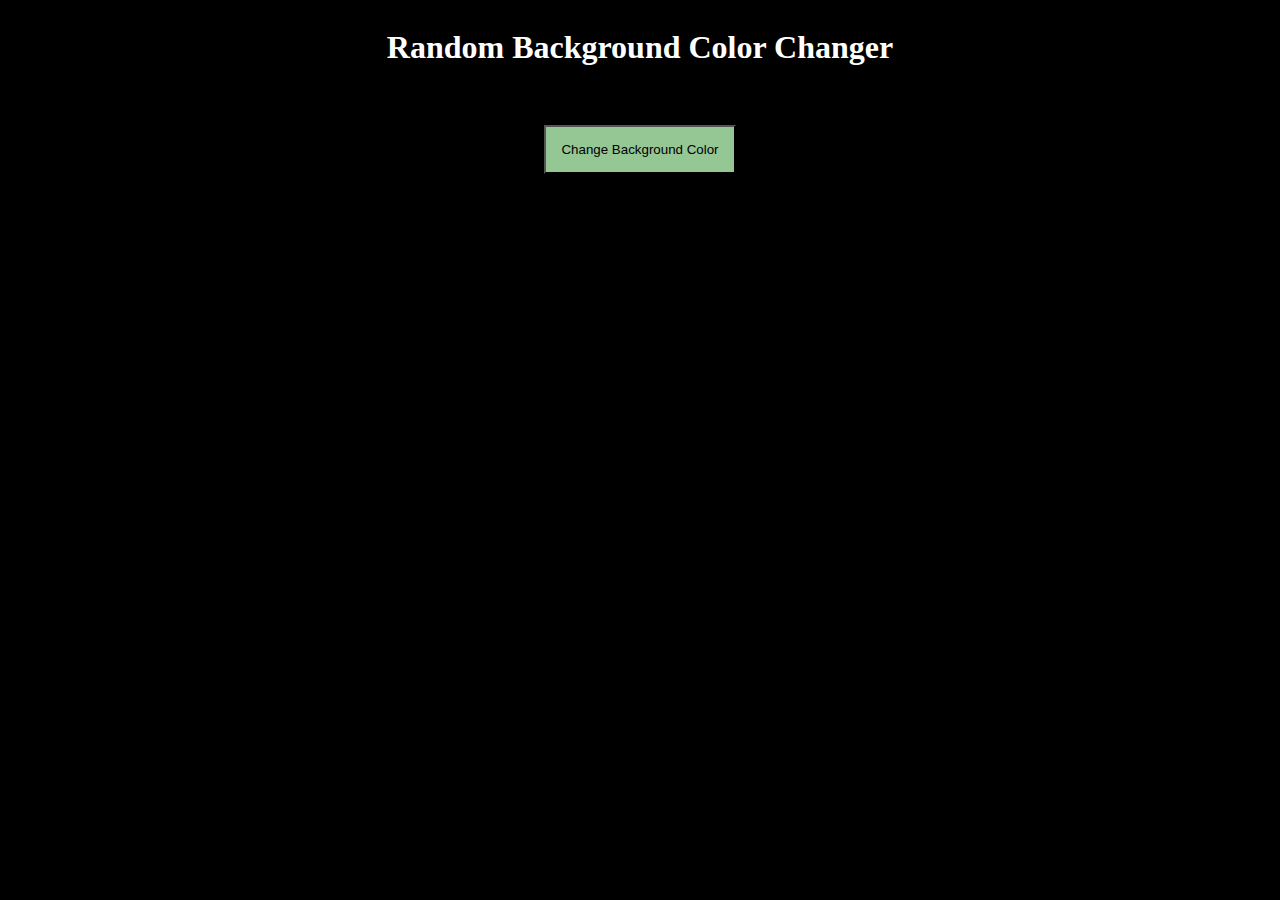
<file: bg_changer/index.html>
<!DOCTYPE html>
<html lang="en">

<head>
    <meta charset="UTF-8">
    <meta name="viewport" content="width=device-width, initial-scale=1.0">
    <title>Random Background Color Changer</title>
    <style>
        * {
            box-sizing: border-box;
        }

        body {
            display: flex;
            flex-direction: column;
            align-items: center;
            padding: 0 20px;
            color: white;
            background-color: black;
        }

        #my-btn {
            padding: 15px;
            background-color: rgb(149, 199, 149);
        }
    </style>
</head>

<body>
    <h1>Random Background Color Changer</h1>
    <h3 id="my-color"></h3>
    <button id="my-btn">Change Background Color</button>
    <script>
        let darkColorsArr = [
            "#2C3E50",
            "#34495E",
            "#2C2C2C",
            "#616A6B",
            "#4A235A",
            "#2F4F4F",
            "#0E4B5A",
            "#36454F",
            "#2C3E50",
            "#800020",
        ];
        function getRandomIndex() {
            let randomIndex = Math.floor(darkColorsArr.length * Math.random());
            return darkColorsArr[randomIndex];
        }
        let myBtn = document.getElementById("my-btn");
        let myColor = document.getElementById("my-color");
        myBtn.addEventListener("click", function () {
            myColor.innerHTML = "Hex Color: " + getRandomIndex();
            document.querySelector("body").style.backgroundColor = getRandomIndex();

        })
    </script>
</body>

</html>
</file>
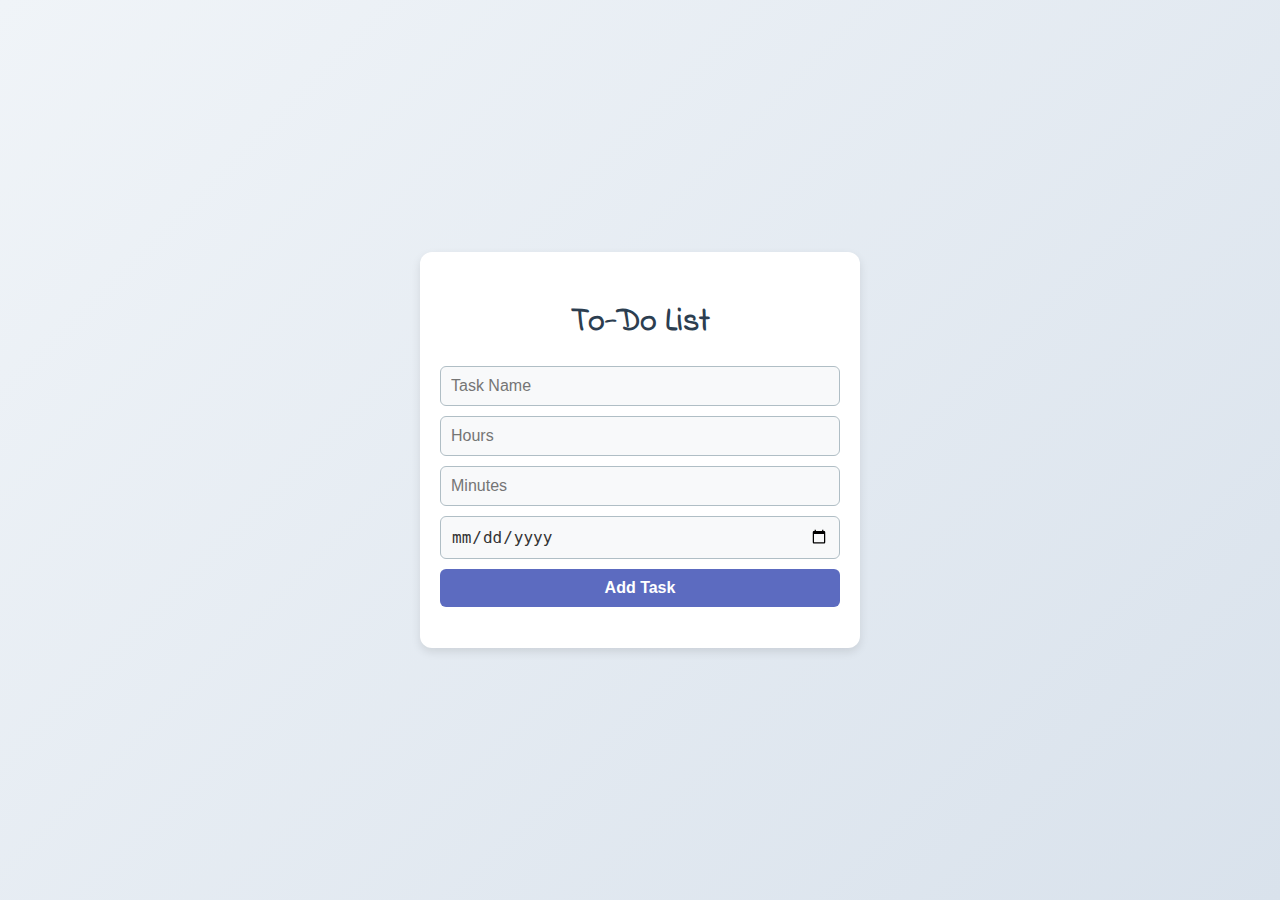
<file: pwa-to-do-list/index.html>
<!DOCTYPE html>
<html lang="en">

<head>
    <meta charset="UTF-8">
    <meta name="viewport" content="width=device-width, initial-scale=1.0">
    <title>To-Do List</title>
    <link rel="stylesheet" href="styles.css">
    <link rel="manifest" href="manifest_and_icons/manifest.json">
</head>

<body>
    <div class="container">
        <h2>To-Do List</h2>
        <div class="input-section">
            <input type="text" id="taskName" placeholder="Task Name">
            <input type="number" id="taskHours" placeholder="Hours" min="0" max="23">
            <input type="number" id="taskMinutes" placeholder="Minutes" min="0" max="59">
            <input type="date" id="taskDate">
            <button onclick="addTask()">Add Task</button>
        </div>
        <ul id="taskList"></ul>
    </div>
    <script type="text/javascript" src="js/idb.js"></script>
    <script src="js/script.js"></script>
</body>

</html>
</file>
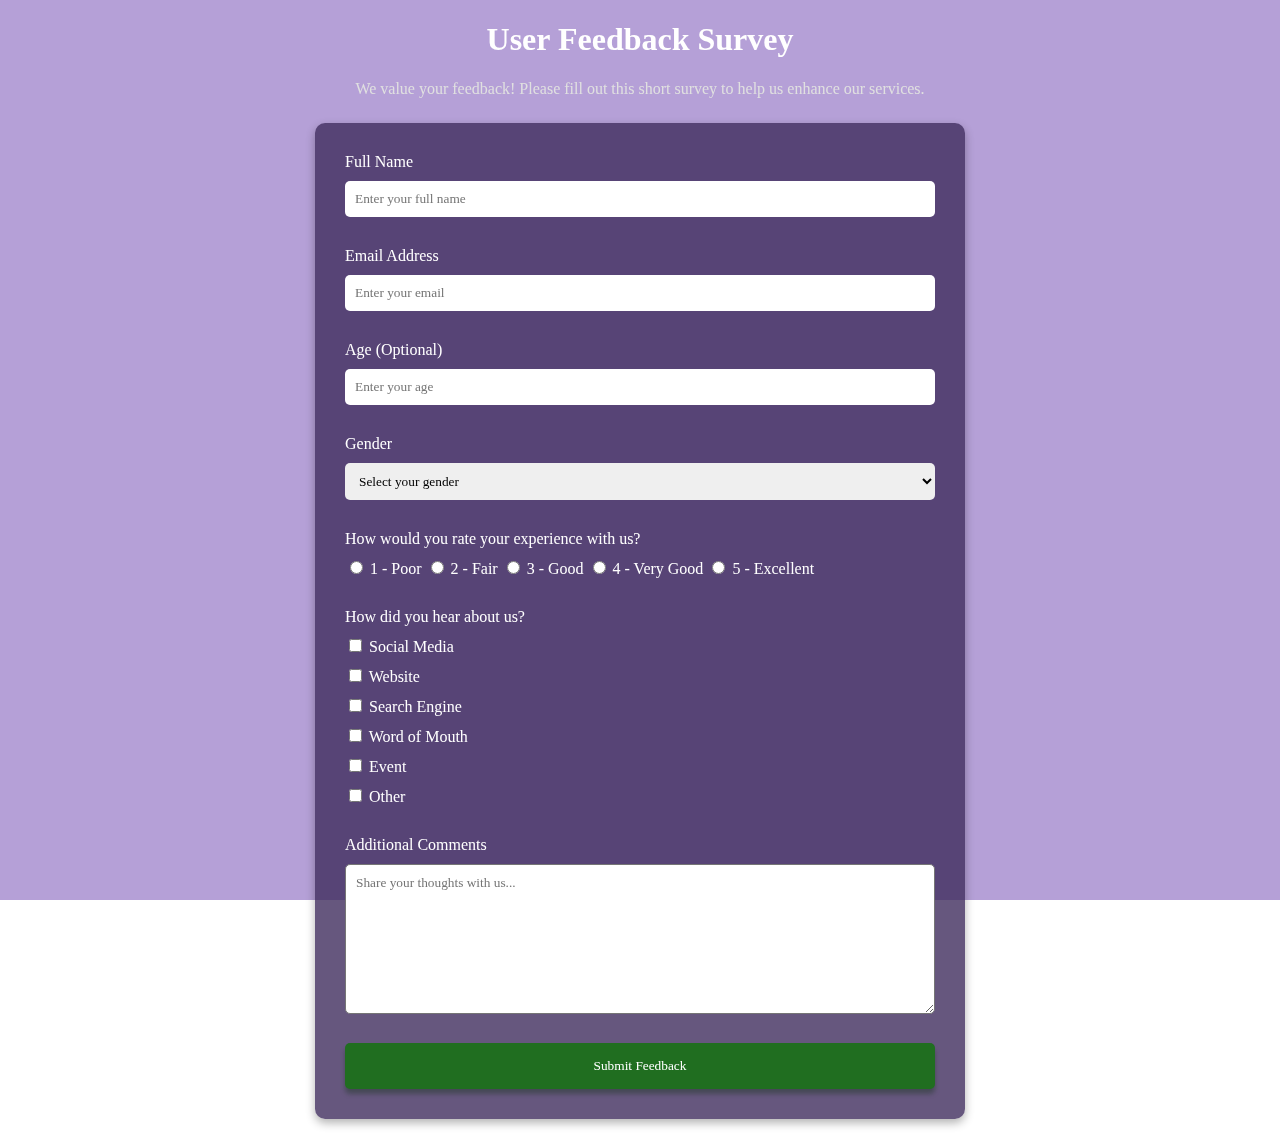
<file: survey_form/index.html>
<!DOCTYPE html>
<html lang="en">

<head>
    <meta charset="UTF-8">
    <meta name="viewport" content="width=device-width, initial-scale=1.0">
    <title>Survey Form</title>
    <link rel="stylesheet" href="style.css">
    <link rel="stylesheet"
        href="https://fonts.google.com/specimen/Tinos?categoryFilters=Feeling:%2FExpressive%2FBusiness">
</head>

<body>
    <h1 id="title">User Feedback Survey</h1>
    <p id="description">We value your feedback! Please fill out this short survey to help us enhance our services.</p>

    <form action="" id="survey-form">
        <label for="name" id="name-label">Full Name</label>
        <input type="text" id="name" placeholder="Enter your full name" required>

        <label for="email" id="email-label">Email Address</label>
        <input type="email" id="email" placeholder="Enter your email" required>

        <label for="number" id="number-label">Age (Optional)</label>
        <input type="number" id="number" placeholder="Enter your age" min="1" max="100">

        <label for="dropdown">Gender</label>
        <select name="gender" id="dropdown">
            <option value="" disabled selected>Select your gender</option>
            <option value="female">Female</option>
            <option value="male">Male</option>
        </select>

        <label>How would you rate your experience with us?</label>
        <input type="radio" name="experience" value="1"> 1 - Poor
        <input type="radio" name="experience" value="2"> 2 - Fair
        <input type="radio" name="experience" value="3"> 3 - Good
        <input type="radio" name="experience" value="4"> 4 - Very Good
        <input type="radio" name="experience" value="5"> 5 - Excellent

        <label id="checkbox-list">How did you hear about us?</label>
        <div id="source-options">
            <label><input type="checkbox" name="source" value="social-media"> Social Media</label>
            <label><input type="checkbox" name="source" value="website"> Website</label>
            <label><input type="checkbox" name="source" value="search-engine"> Search Engine</label>
            <label><input type="checkbox" name="source" value="friend"> Word of Mouth</label>
            <label><input type="checkbox" name="source" value="event"> Event</label>
            <label><input type="checkbox" name="source" value="other"> Other</label>
        </div>

        <label id="comments" for="text-area">Additional Comments</label>
        <textarea name="comments" id="text-area" placeholder="Share your thoughts with us..."></textarea>

        <button type="submit" id="submit">Submit Feedback</button>
    </form>
</body>

</html>
</file>
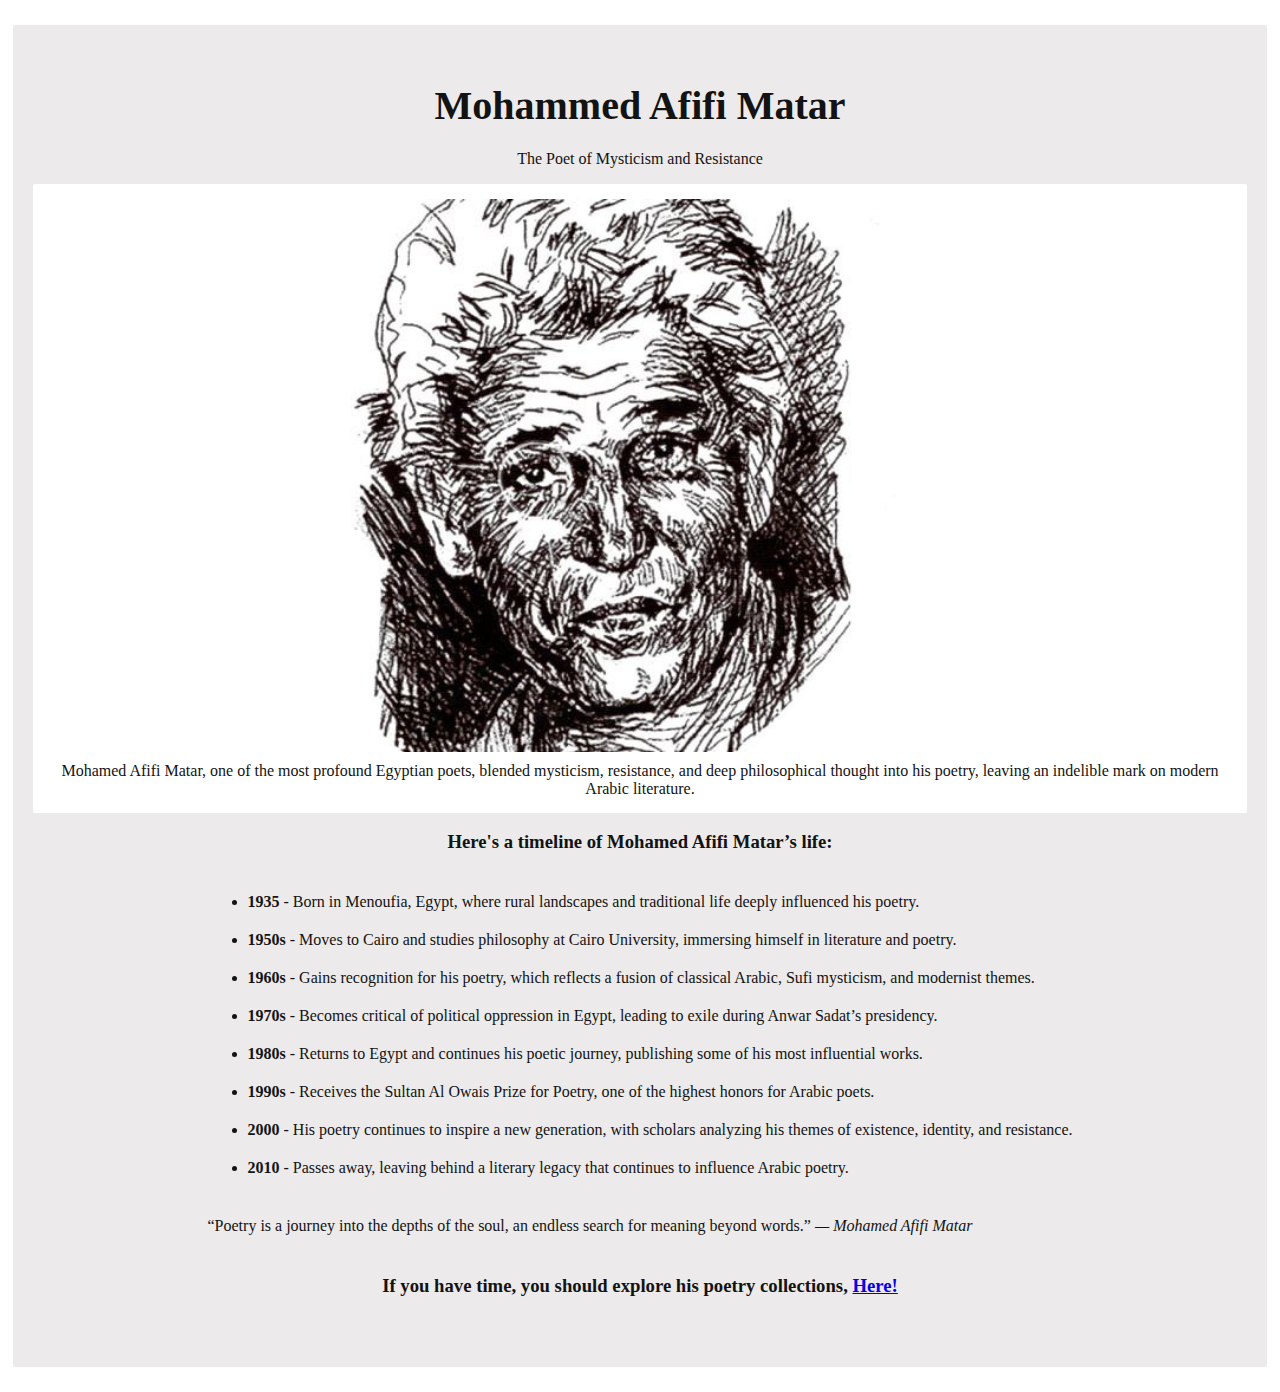
<file: tribute/index.html>
<!DOCTYPE html>
<html lang="en">

<head>
    <meta charset="UTF-8">
    <meta name="viewport" content="width=device-width, initial-scale=1.0">
    <title>Mohammed Afifi Matar</title>
    <link rel="stylesheet" href="styles.css">
</head>

<body>
    <main id="main">
        <h1 id="title">Mohammed Afifi Matar</h1>
        <p>The Poet of Mysticism and Resistance</p>
        <figure id="img-div">
            <img id="image" src="./assets/m.jpg" alt="Mohammed Afifi Matar">
            <figcaption id="img-caption">
                Mohamed Afifi Matar, one of the most profound Egyptian poets, blended mysticism,
                resistance, and
                deep philosophical thought into his poetry, leaving an indelible mark on modern Arabic literature.
            </figcaption>
        </figure>
        <section id="tribute-info">
            <h3>Here's a timeline of Mohamed Afifi Matar’s life:</h3>
            <ul>
                <li>
                    <b>1935</b> - Born in Menoufia, Egypt, where rural landscapes and traditional life deeply influenced
                    his poetry.
                </li>
                <li>
                    <b>1950s</b> - Moves to Cairo and studies philosophy at Cairo University, immersing himself in
                    literature and poetry.
                </li>
                <li>
                    <b>1960s</b> - Gains recognition for his poetry, which reflects a fusion of classical Arabic, Sufi
                    mysticism, and modernist themes.
                <li>
                    <b>1970s</b> - Becomes critical of political oppression in Egypt, leading to exile during Anwar
                    Sadat’s presidency.
                </li>
                <li>
                    <b>1980s</b> - Returns to Egypt and continues his poetic journey, publishing some of his most
                    influential works.
                <li>
                    <b>1990s</b> - Receives the Sultan Al Owais Prize for Poetry, one of the highest honors for Arabic
                    poets.
                </li>
                <li>
                    <b>2000</b> - His poetry continues to inspire a new generation, with scholars analyzing his themes
                    of existence, identity, and resistance.
                </li>
                <li>
                    <b>2010</b> - Passes away, leaving behind a literary legacy that continues to influence Arabic
                    poetry.
                </li>
            </ul>
            <blockquote>
                “Poetry is a journey into the depths of the soul, an endless search for meaning beyond words.”
                <cite>— Mohamed Afifi Matar</cite>
            </blockquote>
            <h3>If you have time, you should explore his poetry collections, <a id="tribute-link"
                    href="https://www.alowais.com/en/mohammed-afifi-mattar/" target="_blank">Here!</a></h3>
        </section>

    </main>

</body>

</html>
</file>
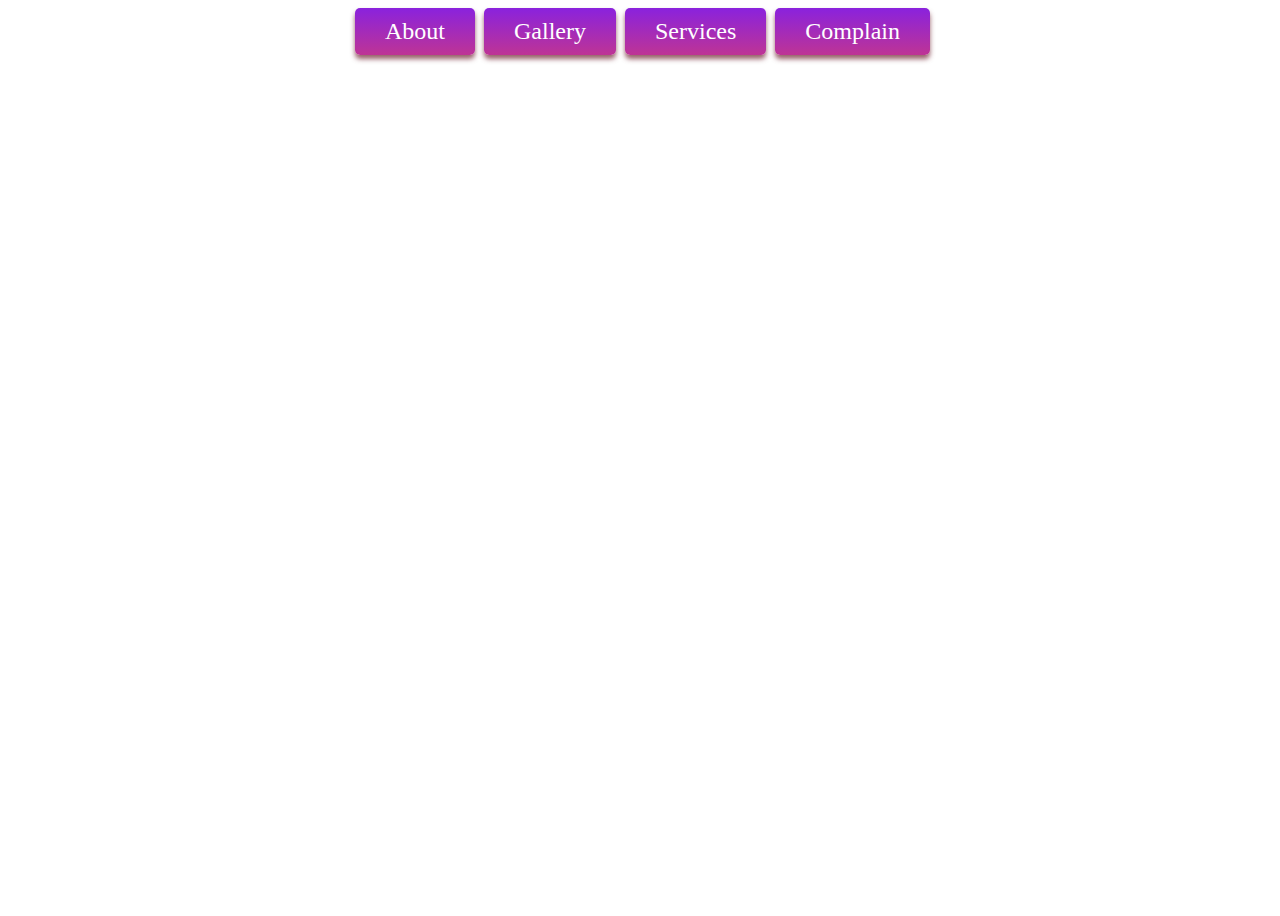
<file: jQuery-dynamic-menu/html/index.html>
<!DOCTYPE html>
<html lang="en">

<head>
    <meta charset="UTF-8">
    <meta name="viewport" content="width=device-width, initial-scale=1.0">
    <title>JQuery - Task#1</title>
    <script src="../scripts/jquery-3.7.1.js"></script>
    <script src="../scripts/script.js"></script>
    <link rel="stylesheet" href="../styles/style.css">
</head>

<body>
    <div class="btnsContainer">
        <button id="about">About</button>
        <button id="gallery">Gallery</button>
        <button id="service">Services</button>
        <button id="complain">Complain</button>
    </div>

    <div class="win" id="aboutWin">
        <br>
        Once Upon A Time...
    </div>
    <div class="win" id="galleryWin">
        <img class="arrow" id="left" src="../assets/left.png">
        <img id="myImg" src="../assets/1.jpg">
        <img class="arrow" id="right" src="../assets/right.png">
    </div>

    <div class="win" id="serviceWin">
        <div id="item1">Item #1</div>
        <div id="item2">Item #2</div>
        <div id="item3">Item #3</div>
    </div>

    <div class="win" id="formWin">
        <label for="userName">Name:</label>
        <input type="text" name="userName" id="userName">
        <br>
        <br>
        <label for="email">Email:</label>
        <input type="text" name="email" id="email">
        <br>
        <br>
        <label for="phone">Phone:</label>
        <input type="phone" name="phone" id="phone">
        <h5>Complain:</h5>
        <textarea rows="5" cols="30" id="complain"></textarea>
        <br>
        <button id="send">Send</button>
    </div>

    <div class="win" id="resultWin">
    </div>

</body>

</html>
</file>
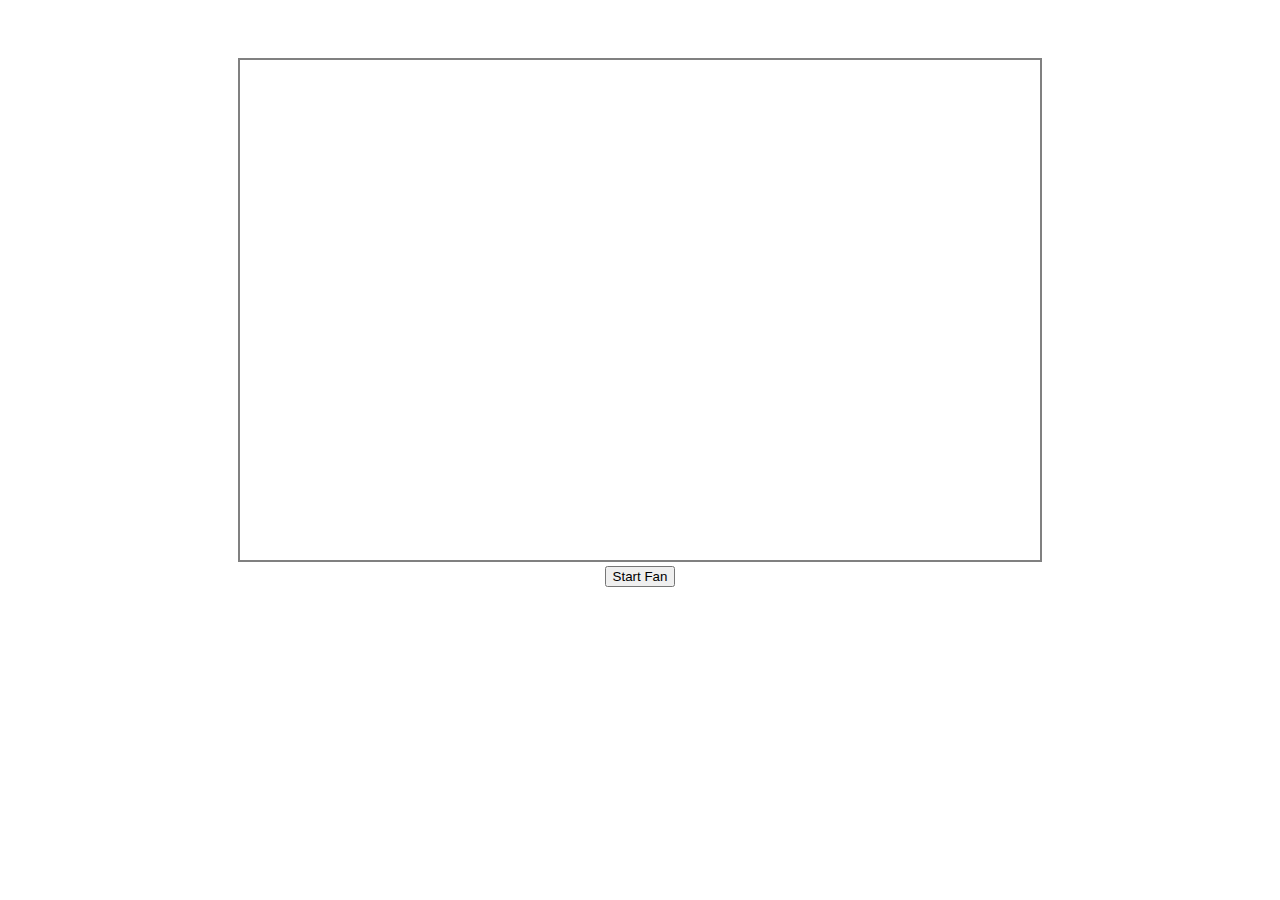
<file: animated-fan/fan.html>
<!DOCTYPE html>
<html lang="en">

<head>
    <meta charset="UTF-8">
    <meta name="viewport" content="width=device-width, initial-scale=1.0">
    <title>Fan</title>
</head>

<body style="text-align: center;">
    <canvas id="c2" width="800" height="500" style="border:grey solid 2px; margin-top: 50px;"></canvas>
    <br>
    <button id="start_fan">Start Fan</button>
    <script src="script.js"></script>
</body>

</html>
</file>
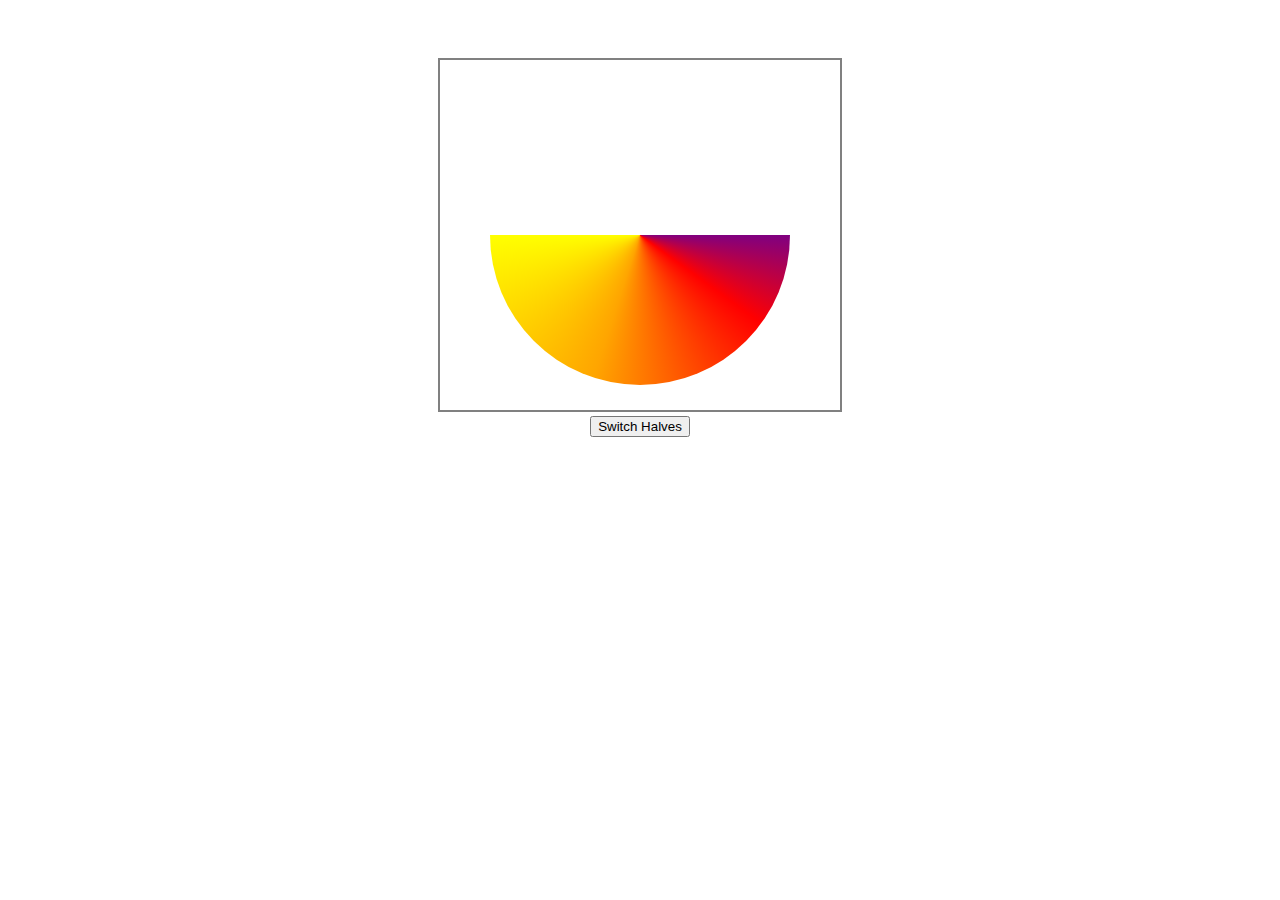
<file: circle-switch/circle-switch.html>
<!DOCTYPE html>
<html lang="en">

<head>
    <meta charset="UTF-8">
    <meta name="viewport" content="width=device-width, initial-scale=1.0">
    <title>Circle- Switch Halves</title>
</head>

<body style="text-align: center;">
    <canvas id="c3" width="400" height="350" style="border:grey solid 2px; margin-top: 50px;"></canvas>
    <br>
    <button id="switch_btn">Switch Halves</button>
    <script src="script.js"></script>
</body>

</html>
</file>
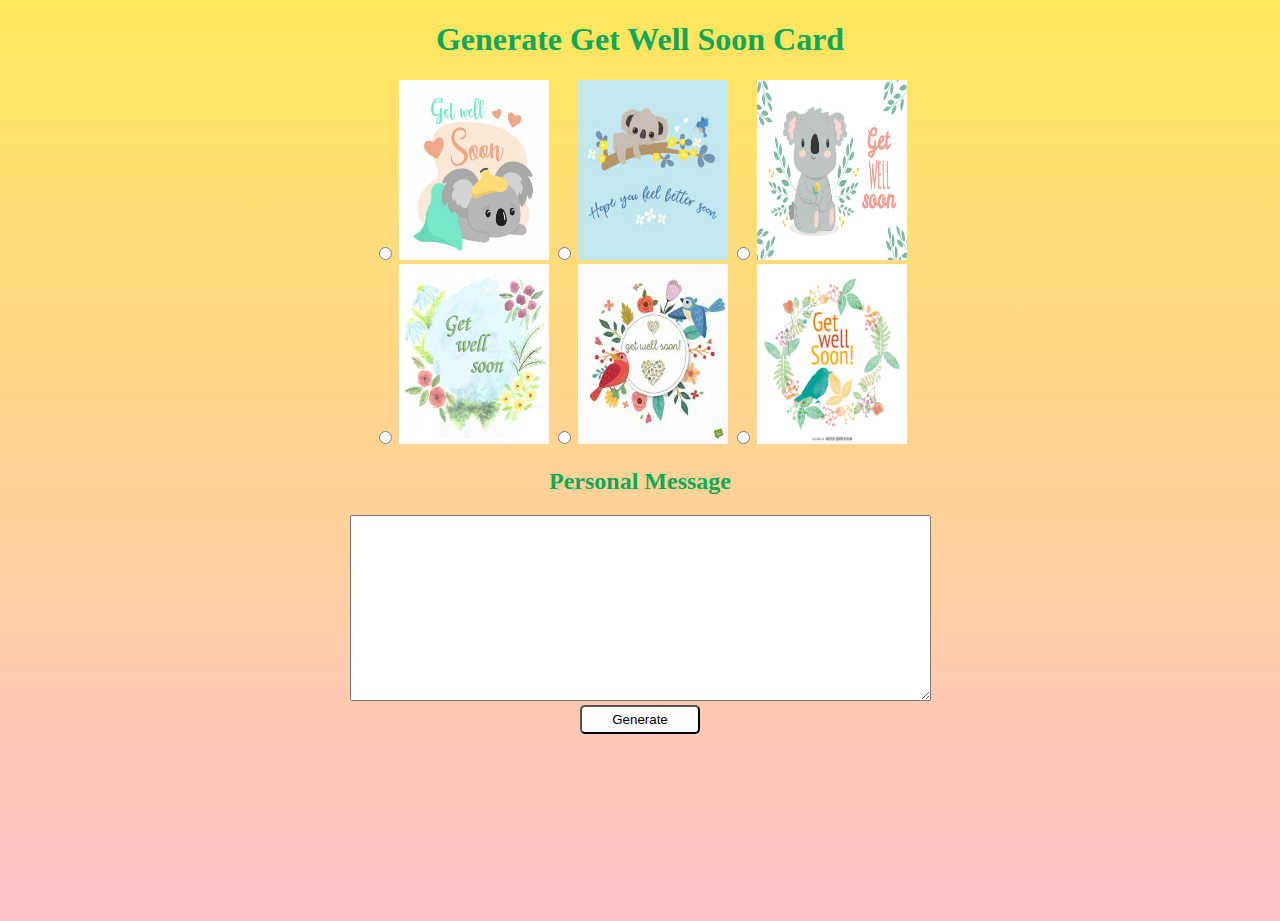
<file: card-maker/html/cardGenerator.html>
<!DOCTYPE html>
<html lang="en">

<head>
    <meta charset="UTF-8">
    <meta name="viewport" content="width=device-width, initial-scale=1.0">
    <title>Card Generator</title>
    <script src="../scripts/cookieLib.js"></script>
    <script src="../scripts/script.js"></script>
    <link rel="stylesheet" href="../css/style.css">
</head>

<body>
    <div>
        <h1>Generate Get Well Soon Card</h1>
    </div>

    <div> <label for="card"></label>

        <label for="1">
            <input type="radio" name="card" id="1" value="1">
            <img src="../imgs/1.jpg">
        </label>
        <label for="2">
            <input type="radio" name="card" id="2" value="2">
            <img src="../imgs/2.jpg">
        </label>
        <label for="3">
            <input type="radio" name="card" id="3" value="3">
            <img src="../imgs/3.jpg">
        </label>
    </div>
    <div>
        <label for="4">
            <input type="radio" name="card" id="4" value="4">
            <img src="../imgs/4.jpg">
        </label>
        <label for="5">
            <input type="radio" name="card" id="5" value="5">
            <img src="../imgs/5.jpg">
        </label>
        <label for="6">
            <input type="radio" name="card" id="6" value="6">
            <img src="../imgs/6.jpg">
        </label>
    </div>
    <h2>Personal Message</h2>
    <textarea rows="12" cols="70" name="msg" id="msg"></textarea>
    <br>
    <button id="cBtn">Generate</button>
</body>

</html>
</file>
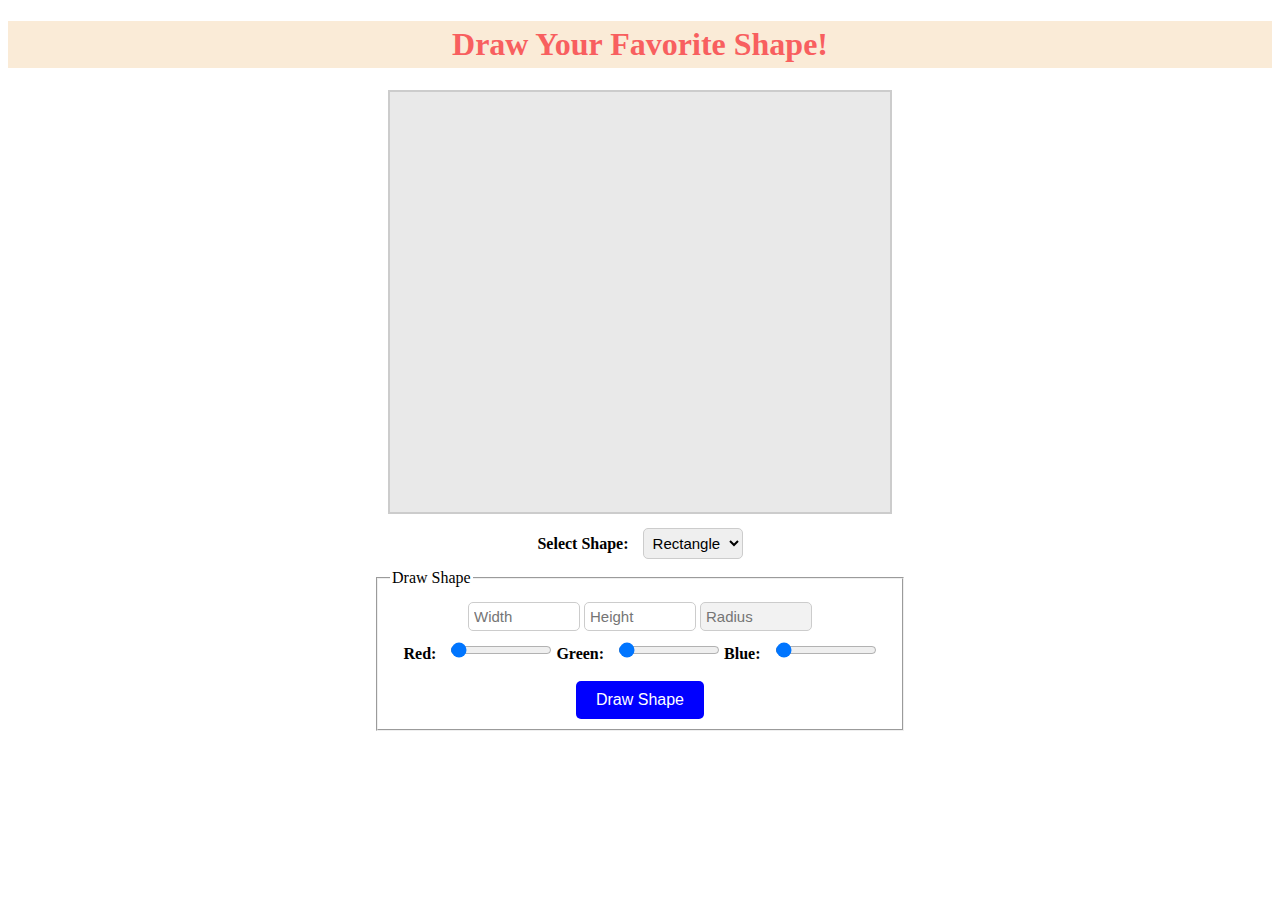
<file: draw-shapes/html/draw-shapes.html>
<!DOCTYPE html>
<html lang="en">

<head>
    <meta charset="UTF-8">
    <meta name="viewport" content="width=device-width, initial-scale=1.0">
    <title>Draw Shapes</title>
    <link rel="stylesheet" href="../styles/style.css">
</head>

<body>
    <h1>Draw Your Favorite Shape!</h1>
    <canvas id="canvas" width="500" height="420"></canvas>
    <form action="" id="shapeForm">
        <label for="shape">Select Shape:</label>
        <select id="shape">
            <option value="rect">Rectangle</option>
            <option value="sqr">Square</option>
            <option value="circ">Circle</option>
            <option value="tri">Triangle</option>
        </select>

        <fieldset>
            <legend>Draw Shape</legend>
            <input type="number" id="width" min="0" placeholder="Width" required="true">
            <input type="number" id="height" min="0" placeholder="Height" required="true">
            <input type="number" id="radius" min="0" disabled="true" placeholder="Radius">

            <div id="colors">
                <label for="red">Red:</label>
                <input type="range" min="0" id="red" max="255" value="0" />

                <label for="green">Green:</label>
                <input type="range" min="0" id="green" max="255" value="0" />
                <label for="blue">Blue:</label>
                <input type="range" min="0" id="blue" max="255" value="0" />
            </div>
            <br>
            <button type="submit" id="submitBtn">Draw Shape</button>
        </fieldset>
    </form>
    <script src="../scripts/script.js"></script>
</body>

</html>
</file>
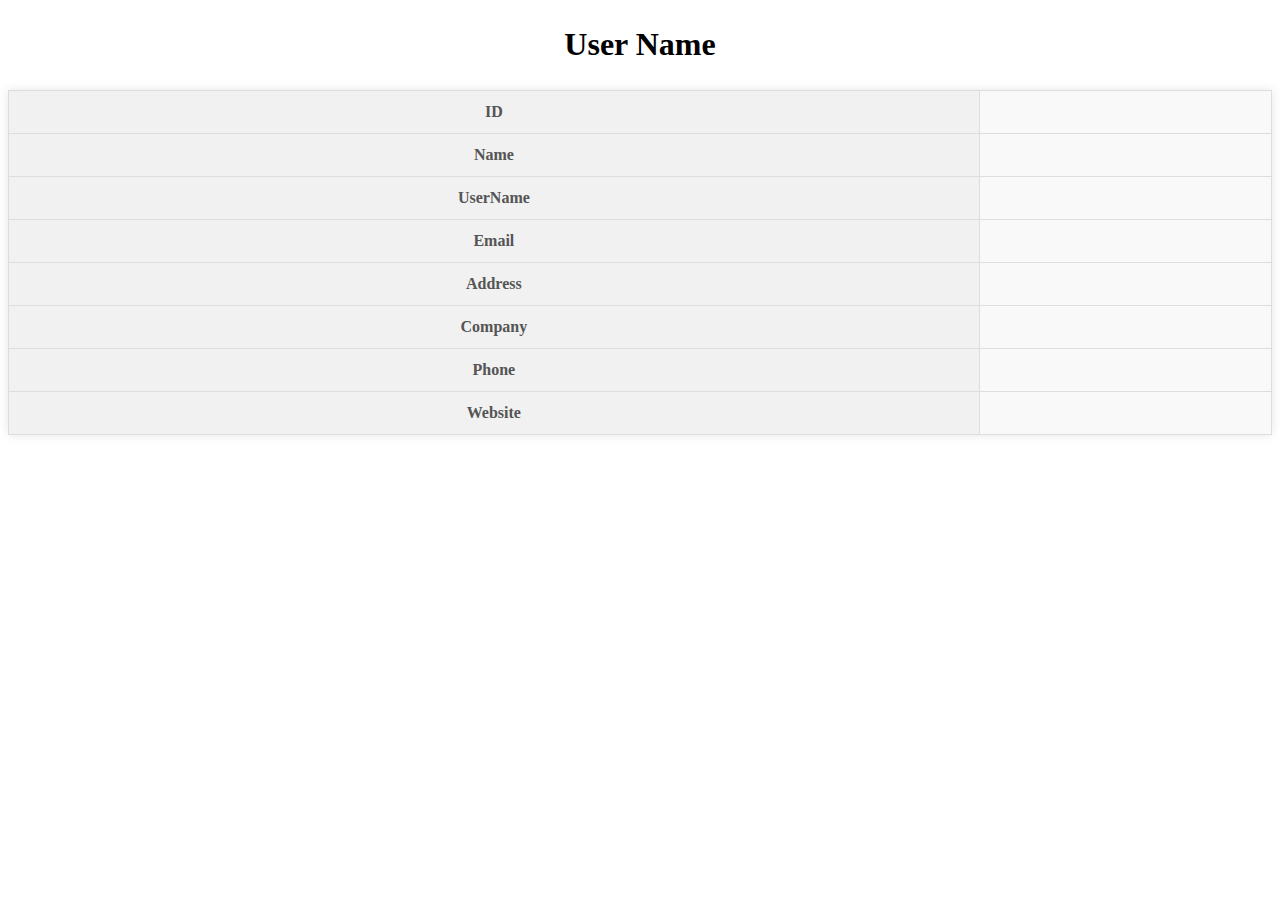
<file: fetch-data-api/html/user_info.html>
<!DOCTYPE html>
<html lang="en">

<head>
    <meta charset="UTF-8">
    <meta name="viewport" content="width=device-width, initial-scale=1.0">
    <title>User Info</title>
    <link rel="stylesheet" href="../styles/style.css">
</head>

<body>
    <h1 id="userNameHeading">User Name</h1>
    <table>
        <tbody>
            <tr>
                <td class="label">ID</td>
                <td class="val" id="idR"></td>
            </tr>
            <tr>
                <td class="label">Name</td>
                <td class="val" id="nameR"></td>
            </tr>
            <tr>
                <td class="label">UserName</td>
                <td class="val" id="userR"></td>
            </tr>
            <tr>
                <td class="label">Email</td>
                <td class="val" id="emailR"></td>
            </tr>
            <tr>
                <td class="label">Address</td>
                <td class="val" id="addressR"></td>
            </tr>
            <tr>
                <td class="label">Company</td>
                <td class="val" id="companyR"></td>
            </tr>
            <tr>
                <td class="label">Phone</td>
                <td class="val" id="phoneR"></td>
            </tr>
            <tr>
                <td class="label">Website</td>
                <td class="val" id="websiteR"></td>
            </tr>

        </tbody>
    </table>
    <script src="../scripts/script.js"></script>
</body>

</html>
</file>
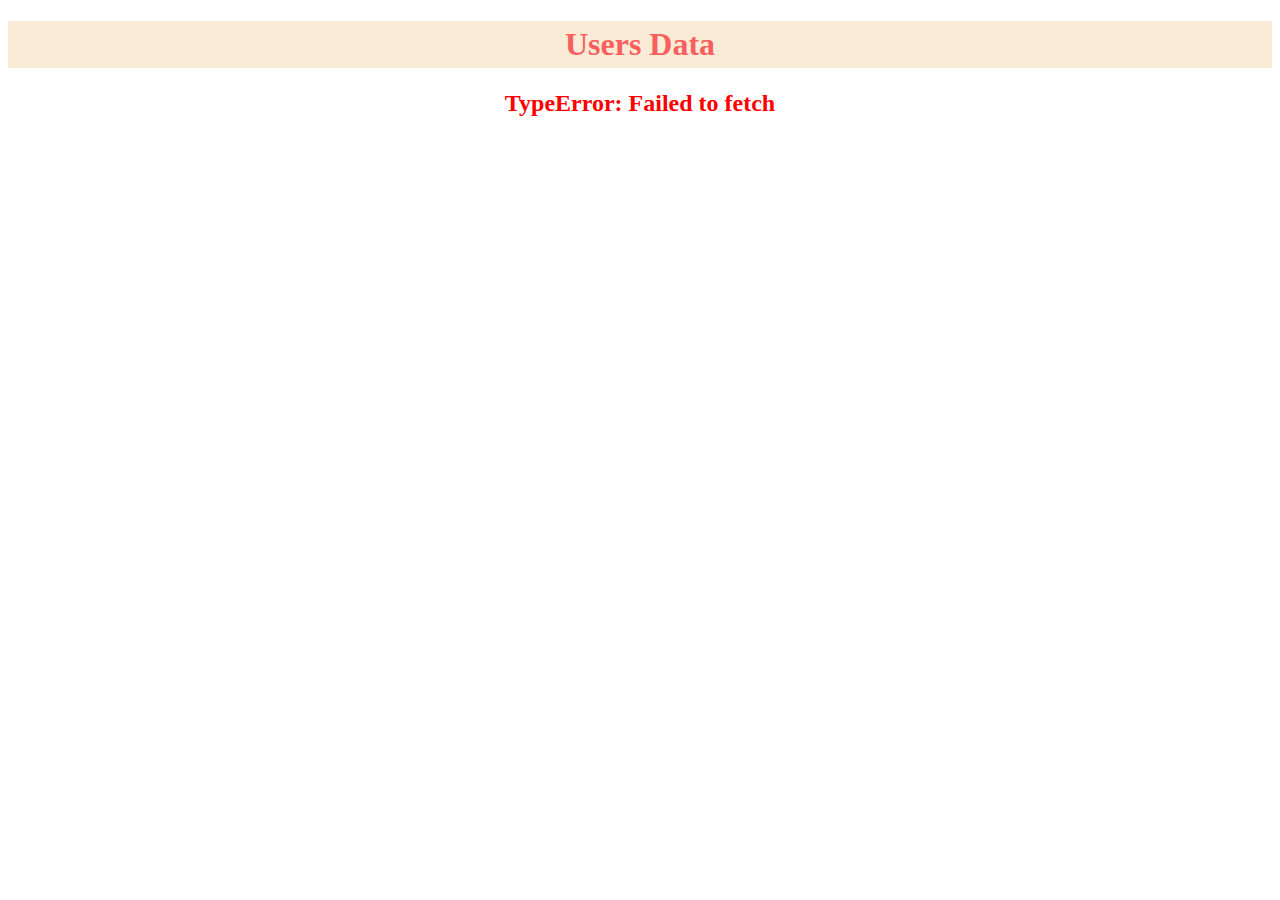
<file: fetch-data-api/html/users-table.html>
<!DOCTYPE html>
<html lang="en">

<head>
    <meta charset="UTF-8">
    <meta name="viewport" content="width=device-width, initial-scale=1.0">
    <title>Fetch Data API</title>
    <link rel="stylesheet" href="../styles/style.css">
</head>

<body>
    <h1>Users Data</h1>
    <div id="tDiv">
        <table>
            <thead>
                <th>ID</th>
                <th>Name</th>
                <th>UserName</th>
                <th>Email</th>
                <th>Company</th>
                <th>Website</th>
            </thead>
            <tbody id="usersTbody"></tbody>
        </table>
    </div>
    <h2 id="errorMsg"></h2>
    <script src="../scripts/script.js"></script>
</body>

</html>
</file>
<file: pwa-to-do-list/styles.css>
@import url('https://fonts.googleapis.com/css2?family=Indie+Flower&family=Poppins:wght@400;600&display=swap');

body {
    font-family: 'Poppins', sans-serif;
    background: linear-gradient(135deg, #f0f4f8, #d9e2ec);
    display: flex;
    justify-content: center;
    align-items: center;
    height: 100vh;
    margin: 0;
}

.container {
    background: white;
    width: 400px;
    padding: 20px;
    border-radius: 12px;
    box-shadow: 0 4px 10px rgba(0, 0, 0, 0.1);
    text-align: center;
}

h2 {
    color: #2c3e50;
    margin-bottom: 15px;
    font-family: 'Indie Flower', cursive;
    font-size: xx-large;
}

.input-section input,
button {
    width: 100%;
    padding: 10px;
    margin: 5px 0;
    border: 1px solid #ccc;
    border-radius: 6px;
    font-size: 16px;
    box-sizing: border-box;
}

.input-section input {
    background: #f8f9fa;
    border: 1px solid #b0bec5;
    color: #333;
    outline: none;
}

.input-section input:focus {
    border-color: #5c6bc0;
    box-shadow: 0 0 5px rgba(92, 107, 192, 0.5);
}

button {
    background: #5c6bc0;
    color: white;
    font-weight: bold;
    border: none;
    cursor: pointer;
    transition: 0.3s;
    width: 100%;
}

button:hover {
    background: #3f51b5;
}

ul {
    list-style: none;
    padding: 0;
    margin-top: 10px;
}

li {
    background: #ffffff;
    padding: 3px 10px;
    margin: 5px 0;
    border-radius: 6px;
    display: flex;
    justify-content: space-between;
    align-items: center;
    border: 1px solid rgba(0, 0, 0, 0.164);
    box-shadow: 0 3px 30px rgba(0, 0, 0, 0.062);
    color: #2c3e50;
}

.delete-btn {
    background-color: #e74c3c;
    border: none;
    color: white;
    padding: 5px;
    cursor: pointer;
    border-radius: 6px;
    width: 40px;
    text-align: center;
    font-weight: bold;
    transition: 0.3s;
}

.delete-btn:hover {
    background-color: #c0392b;
}

del {
    text-decoration: line-through;
    text-decoration-color: red;
    text-decoration-thickness: 3px;
}
</file>
<file: survey_form/style.css>
* {
    box-sizing: border-box;
    font-family: 'Tinos', sans-serif;
}

body {
    background-image: url("https://butterflymx.com/wp-content/uploads/2021/12/smart-office-technology.jpg");
    background-repeat: no-repeat;
    background-position: center;
    background-size: cover;
    min-height: 100vh;
    margin: 0;
    color: white;
    display: flex;
    flex-direction: column;
    align-items: center;
    background-attachment: fixed;
    font-family: 'Tinos', sans-serif;
}

body::before {
    content: "";
    position: fixed;
    top: 0;
    left: 0;
    width: 100%;
    height: 100%;
    background-color: rgba(138, 105, 192, 0.63);
    z-index: -1;
}

#description {
    text-align: center;
    color: rgb(224, 224, 224);
    margin-top: 0;
    margin-bottom: 25px;
    padding: 0 20px;
}


#survey-form {
    background-color: rgba(64, 45, 94, 0.8);
    padding: 30px;
    border-radius: 10px;
    width: 90%;
    max-width: 650px;
    box-shadow: 0px 4px 10px rgba(0, 0, 0, 0.3);
    margin-bottom: 20px;
}

label {
    display: block;
    margin-bottom: 10px;
}

input:not([type="checkbox"]):not([type="radio"]),
select {
    display: block;
    margin-bottom: 30px;
    margin-top: 10px;
    width: 100%;
    padding: 10px;
    border-radius: 5px;
    border: none
}


#checkbox-list {
    margin-top: 30px;
}

#comments {
    margin-top: 30px;
}

#text-area {
    width: 100%;
    height: 150px;
    border-radius: 5px;
    padding: 10px;
}

#submit {
    display: block;
    margin: auto;
    margin-top: 25px;
    padding: 15px;
    width: 100%;
    background-color: rgb(32, 110, 32);
    color: white;
    border: none;
    box-shadow: 0 5px 5px rgba(3, 43, 3, 0.329);
    border-radius: 5px;
}
</file>
<file: tribute/styles.css>
body {
    color: rgb(19, 19, 19);
}

#main {
    background-color: rgba(230, 228, 228, 0.774);
    margin: 25px 5px;
    display: flex;
    justify-content: center;
    flex-wrap: wrap;
    padding: 30px 20px;
    border-radius: 2px;
}

#title {
    width: 100%;
    text-align: center;
    margin-bottom: 5px;
    font-size: 2.5rem;
}

#img-div {
    padding: 15px;
    background-color: white;
    width: 100%;
    margin: 0 auto;
    display: flex;
    align-items: center;
    flex-direction: column;
    border-radius: 2px;
    text-align: center;
}

#image {
    width: 80%;
    height: auto;
    max-width: 900px;
    display: block;
    margin-bottom: 10px;
    border-radius: 2px;
}

h3 {
    text-align: center;
    margin-bottom: 40px;
}

li {
    margin-top: 20px;
}

blockquote {
    margin: 40px 0;
}
</file>
<file: jQuery-dynamic-menu/styles/style.css>
body {
    text-align: center;
    height: 100vh;
}


.btnsContainer button {
    background: linear-gradient(to bottom, #8a22dd, #be3495);
    border-radius: 5px;
    padding: 10px;
    padding-left: 30px;
    padding-right: 30px;
    font-size: x-large;
    margin-left: 5px;
    border: none;
    box-shadow: 0px 4px 5px rgba(105, 25, 38, 0.692);
    font-family: 'Pacifico', cursive;
    color: white;
}

.btnsContainer {
    margin-bottom: 100px;
}

/* =====================About============================= */
#aboutWin {
    text-align: center;
    width: 500px;
    height: 300px;
    background-color: white;
    box-shadow: 0px 4px 5px rgb(196, 167, 172);
    border-radius: 5px;
    margin: 0 auto;
    font-size: large;
    display: none;
}

/* =====================Gallery============================= */
#galleryWin {
    display: none;
}

.arrow {
    width: 20px;
    height: 20px;
    margin-bottom: 60px;
}

#myImg {
    width: 150px;
    height: 100px;
    border-radius: 5px;
    margin: 40px;
}

/* =====================Services============================= */
#serviceWin {
    position: fixed;
    top: 8.4%;
    left: 49%;
    display: none;
}

#item1,
#item2,
#item3 {
    height: 20px;
    width: 80px;
    background: linear-gradient(to bottom, #8a22dd, #be3495);
    border-radius: 5px;
    padding: 10px;
    padding-left: 30px;
    padding-right: 30px;
    border: none;
    font-family: 'Pacifico', cursive;
    color: white;
    display: none;
}

/* =====================Complain============================= */
#formWin {
    padding-top: 20px;
    text-align: center;
    width: 450px;
    height: 300px;
    background-color: white;
    box-shadow: 0px 2px 3px 2px rgb(196, 167, 172);
    border-radius: 5px;
    margin: 0 auto;
    font-size: large;
    display: none;
}

#resultWin {
    padding-top: 20px;
    text-align: center;
    width: 450px;
    height: 300px;
    background-color: white;
    box-shadow: 0px 2px 3px 2px rgb(196, 167, 172);
    border-radius: 5px;
    margin: 0 auto;
    font-size: large;
    display: none;
}
</file>
<file: card-maker/css/style.css>
body {
    text-align: center;
    background: linear-gradient(to bottom, rgb(255, 231, 92), pink);
    height: 100vh;
    margin: 0;
}

h1,
h2 {
    color: rgb(13, 167, 90);
}

button {
    text-align: center;
    border-radius: 5px;
    padding: 5px;
    padding-left: 30px;
    padding-right: 30px;
    background-color: white;
}


img {
    height: 180px;
    width: 150px;
}
</file>
<file: draw-shapes/styles/style.css>
body {
  text-align: center;
}

canvas {
  border: 2px solid #ccc;
  background-color: #e9e9e9;
}

fieldset {
  width: 500px;
  margin: auto;
}
fieldset legend {
  text-align: left;
}

label {
  font-size: 16px;
  font-weight: bold;
  margin-right: 10px;
}

select,
input {
  font-size: 15px;
  padding: 5px;
  margin: 10px 0;
  width: 100px;
  border: 1px solid #ccc;
  border-radius: 5px;
  outline: none;
}

#red,
#green,
#blue {
  margin: 0;
  padding: 0;
}

input:disabled {
  background-color: #F2F2F2;
  cursor: not-allowed;
}

button {
  font-size: 16px;
  padding: 10px 20px;
  background-color: blue;
  color: white;
  border: none;
  border-radius: 5px;
  cursor: pointer;
}

button:hover {
  background-color: rgb(5, 5, 66);
}

h1 {
  background-color: antiquewhite;
  text-align: center;
  padding: 5px;
  color: rgb(248, 95, 95);
}/*# sourceMappingURL=style.css.map */
</file>
<file: fetch-data-api/styles/style.css>
body {
  text-align: center;
}

h1 {
  background-color: antiquewhite;
  text-align: center;
  padding: 5px;
  color: rgb(248, 95, 95);
}

#errorMsg {
  color: red;
  text-align: center;
}

.tDiv {
  padding: 10px;
  display: inline;
}

table {
  background-color: #f4f4f9;
  width: 100%;
  border-collapse: collapse;
  box-shadow: 0 0 10px rgba(0, 0, 0, 0.1);
}
table th {
  background-color: #F2F2F2;
  color: #333;
  font-weight: bold;
  text-transform: uppercase;
  font-size: medium;
}
table td {
  font-size: smaller;
  color: #555;
}
table th,
table td {
  border: 1px solid #ddd;
  padding: 12px 15px;
  text-align: center;
}
table tr:nth-child(even) {
  background-color: #f9f9f9;
}
table tr:hover {
  background-color: #f1f1f1;
  cursor: pointer;
}

#userNameHeading {
  text-align: center;
  background-color: white;
  color: black;
}

.label {
  font-weight: bold;
  font-size: medium;
  background-color: #f1f1f1;
}

.val {
  background-color: #f9f9f9;
}/*# sourceMappingURL=style.css.map */
</file>
